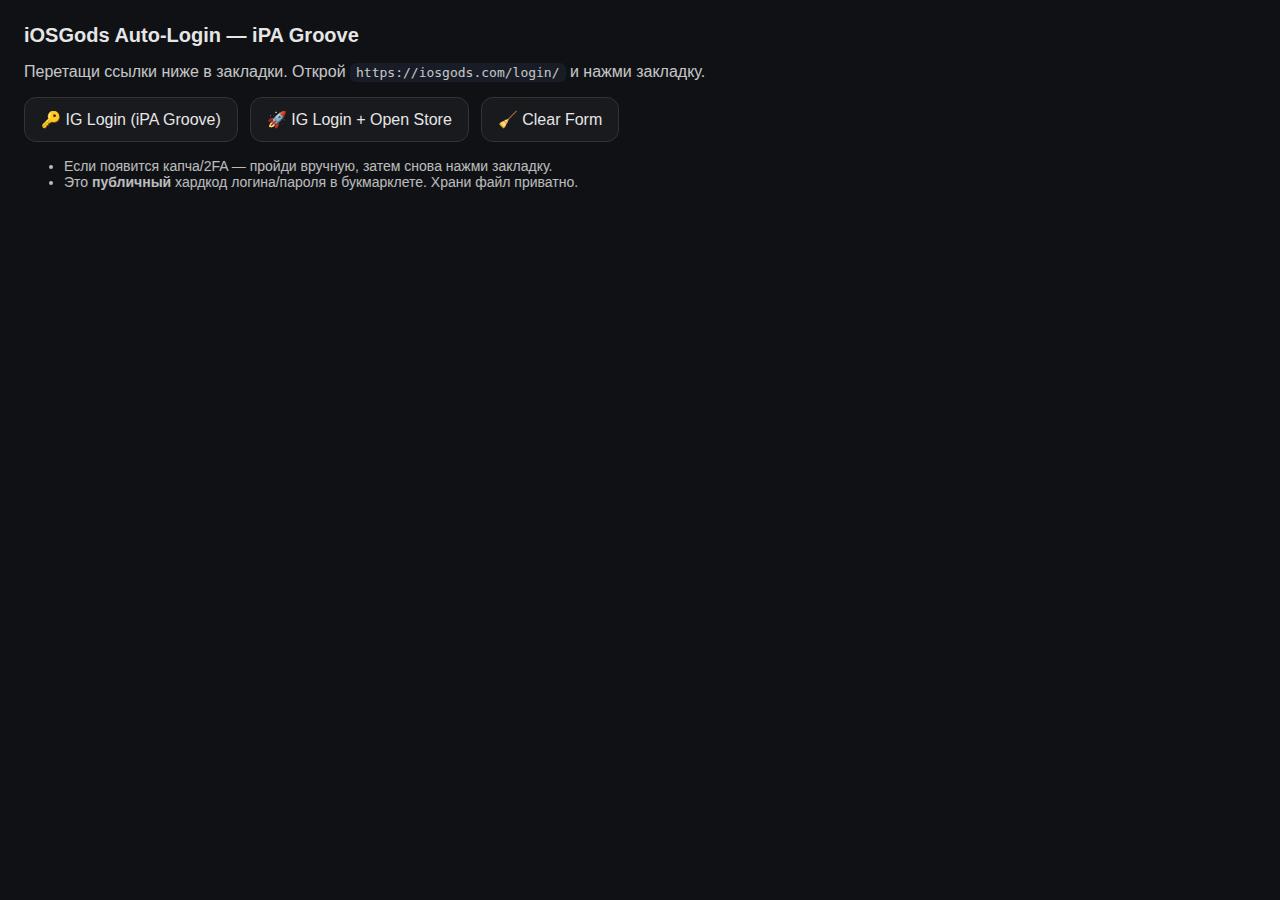
<file: autologin.html>
<!doctype html>
<html lang="ru">
<head>
  <meta charset="utf-8" />
  <title>iOSGods Auto-Login — iPA Groove</title>
  <meta name="viewport" content="width=device-width,initial-scale=1" />
  <style>
    body{font-family:-apple-system,BlinkMacSystemFont,Segoe UI,Roboto,Arial,sans-serif;background:#0f1115;color:#e6e6e6;margin:0;padding:24px}
    h1{font-size:20px;margin:0 0 12px}
    p{opacity:.85}
    .buttons{display:flex;flex-wrap:wrap;gap:12px;margin-top:16px}
    a.btn{display:inline-block;padding:12px 16px;border:1px solid #333;border-radius:12px;text-decoration:none;color:#e6e6e6;background:rgba(255,255,255,.04)}
    code{background:#1a1f29;padding:2px 6px;border-radius:6px}
    .note{margin-top:16px;font-size:14px;opacity:.8}
    .mono{font-family:ui-monospace,SFMono-Regular,Menlo,Consolas,monospace}
  </style>
</head>
<body>
  <h1>iOSGods Auto-Login — iPA Groove</h1>
  <p>Перетащи ссылки ниже в закладки. Открой <code>https://iosgods.com/login/</code> и нажми закладку.</p>

  <div class="buttons">
    <!-- 1) Просто логин с фиксированными данными -->
    <a class="btn" href='javascript:(()=>{const U="iPA Groove";const P="iPhone2025";const onLogin=()=>/iosgods\.com$/.test(location.hostname)||/\.iosgods\.com$/.test(location.hostname);if(!onLogin()){location.href="https://iosgods.com/login/";return}const authSel=`input[name="auth"],input[type="email"],input[placeholder*="Display Name" i],input[placeholder*="Email" i]`;const passSel=`input[name="password"],input[type="password"]`;const fill=(sel,val)=>{const el=document.querySelector(sel);if(!el)return null;el.focus();el.value=val;el.dispatchEvent(new InputEvent("input",{bubbles:true}));el.dispatchEvent(new Event("change",{bubbles:true}));return el};const a=fill(authSel,U),b=fill(passSel,P);if(!(a&&b)){alert("Не нашёл поля логина. Открой https://iosgods.com/login/");return}const btn=[...document.querySelectorAll("button, input[type=submit]")].find(x=>((x.value||x.textContent||"").toLowerCase().includes("sign in")));btn?btn.click():(b.form&&b.form.submit());})();'>🔑 IG Login (iPA Groove)</a>

    <!-- 2) Логин + открыть Store после входа -->
    <a class="btn" href='javascript:(()=>{const U="iPA Groove";const P="iPhone2025";const go=()=>{const authSel=`input[name="auth"],input[type="email"],input[placeholder*="Display Name" i],input[placeholder*="Email" i]`;const passSel=`input[name="password"],input[type="password"]`;const fill=(sel,val)=>{const el=document.querySelector(sel);if(!el)return null;el.focus();el.value=val;el.dispatchEvent(new InputEvent("input",{bubbles:true}));el.dispatchEvent(new Event("change",{bubbles:true}));return el};const a=fill(authSel,U),b=fill(passSel,P);if(!(a&&b)){alert("Не нашёл поля логина. Открой https://iosgods.com/login/");return}const btn=[...document.querySelectorAll("button, input[type=submit]")].find(x=>((x.value||x.textContent||"").toLowerCase().includes("sign in")));btn?btn.click():(b.form&&b.form.submit());setTimeout(()=>{location.href="https://app.iosgods.com/store/games"},4000)};if(!/iosgods\.com$/.test(location.hostname)&&!/\.(iosgods\.com)$/.test(location.hostname)){location.href="https://iosgods.com/login/";setTimeout(go,1200)}else{go()}})();'>🚀 IG Login + Open Store</a>

    <!-- 3) Очистить только что введённые значения в форме (без влияния на сохранённые аккаунты) -->
    <a class="btn" href='javascript:(()=>{const authSel=`input[name="auth"],input[type="email"],input[placeholder*="Display Name" i],input[placeholder*="Email" i]`;const passSel=`input[name="password"],input[type="password"]`;const a=document.querySelector(authSel);const b=document.querySelector(passSel);if(a){a.value="";a.dispatchEvent(new InputEvent("input",{bubbles:true}))}if(b){b.value="";b.dispatchEvent(new InputEvent("input",{bubbles:true}))}alert("Поля очищены.");})();'>🧹 Clear Form</a>
  </div>

  <div class="note">
    <ul>
      <li>Если появится капча/2FA — пройди вручную, затем снова нажми закладку.</li>
      <li>Это <b>публичный</b> хардкод логина/пароля в букмарклете. Храни файл приватно.</li>
    </ul>
  </div>
</body>
</html>
</file>
